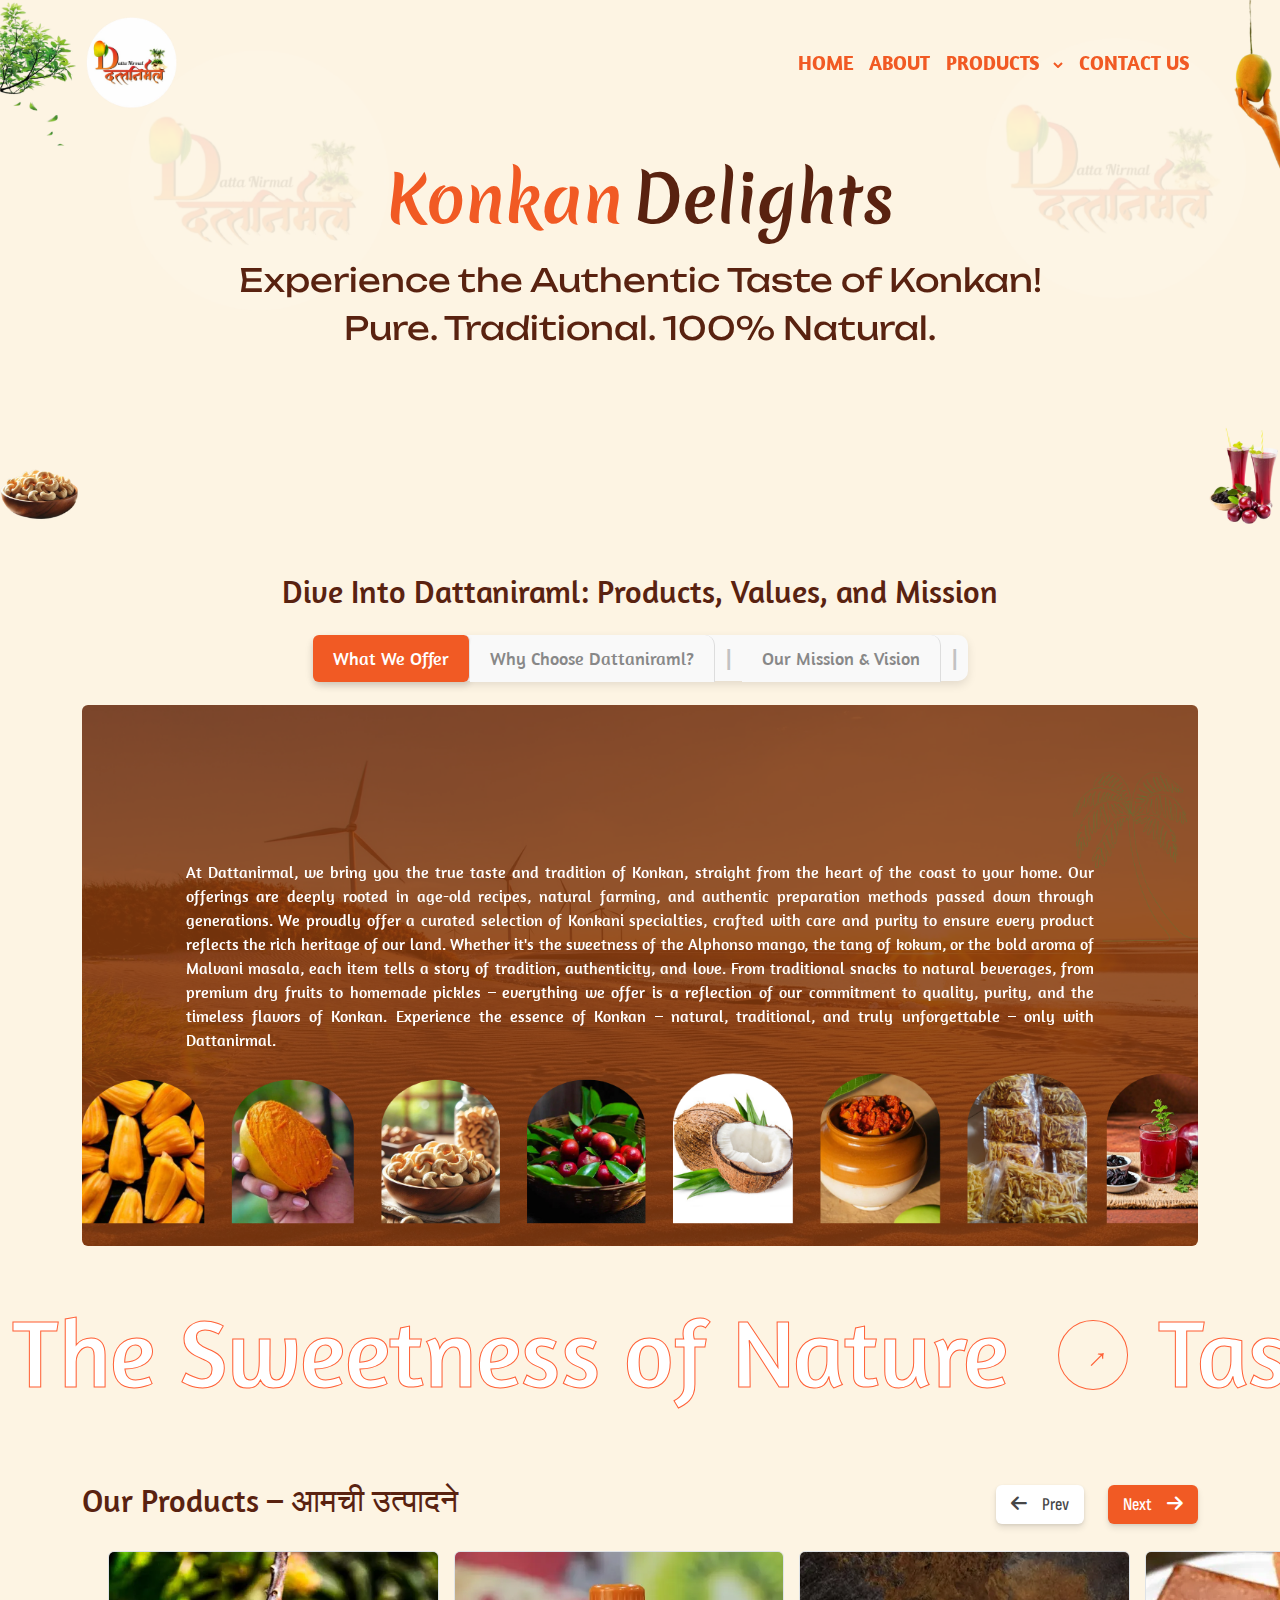
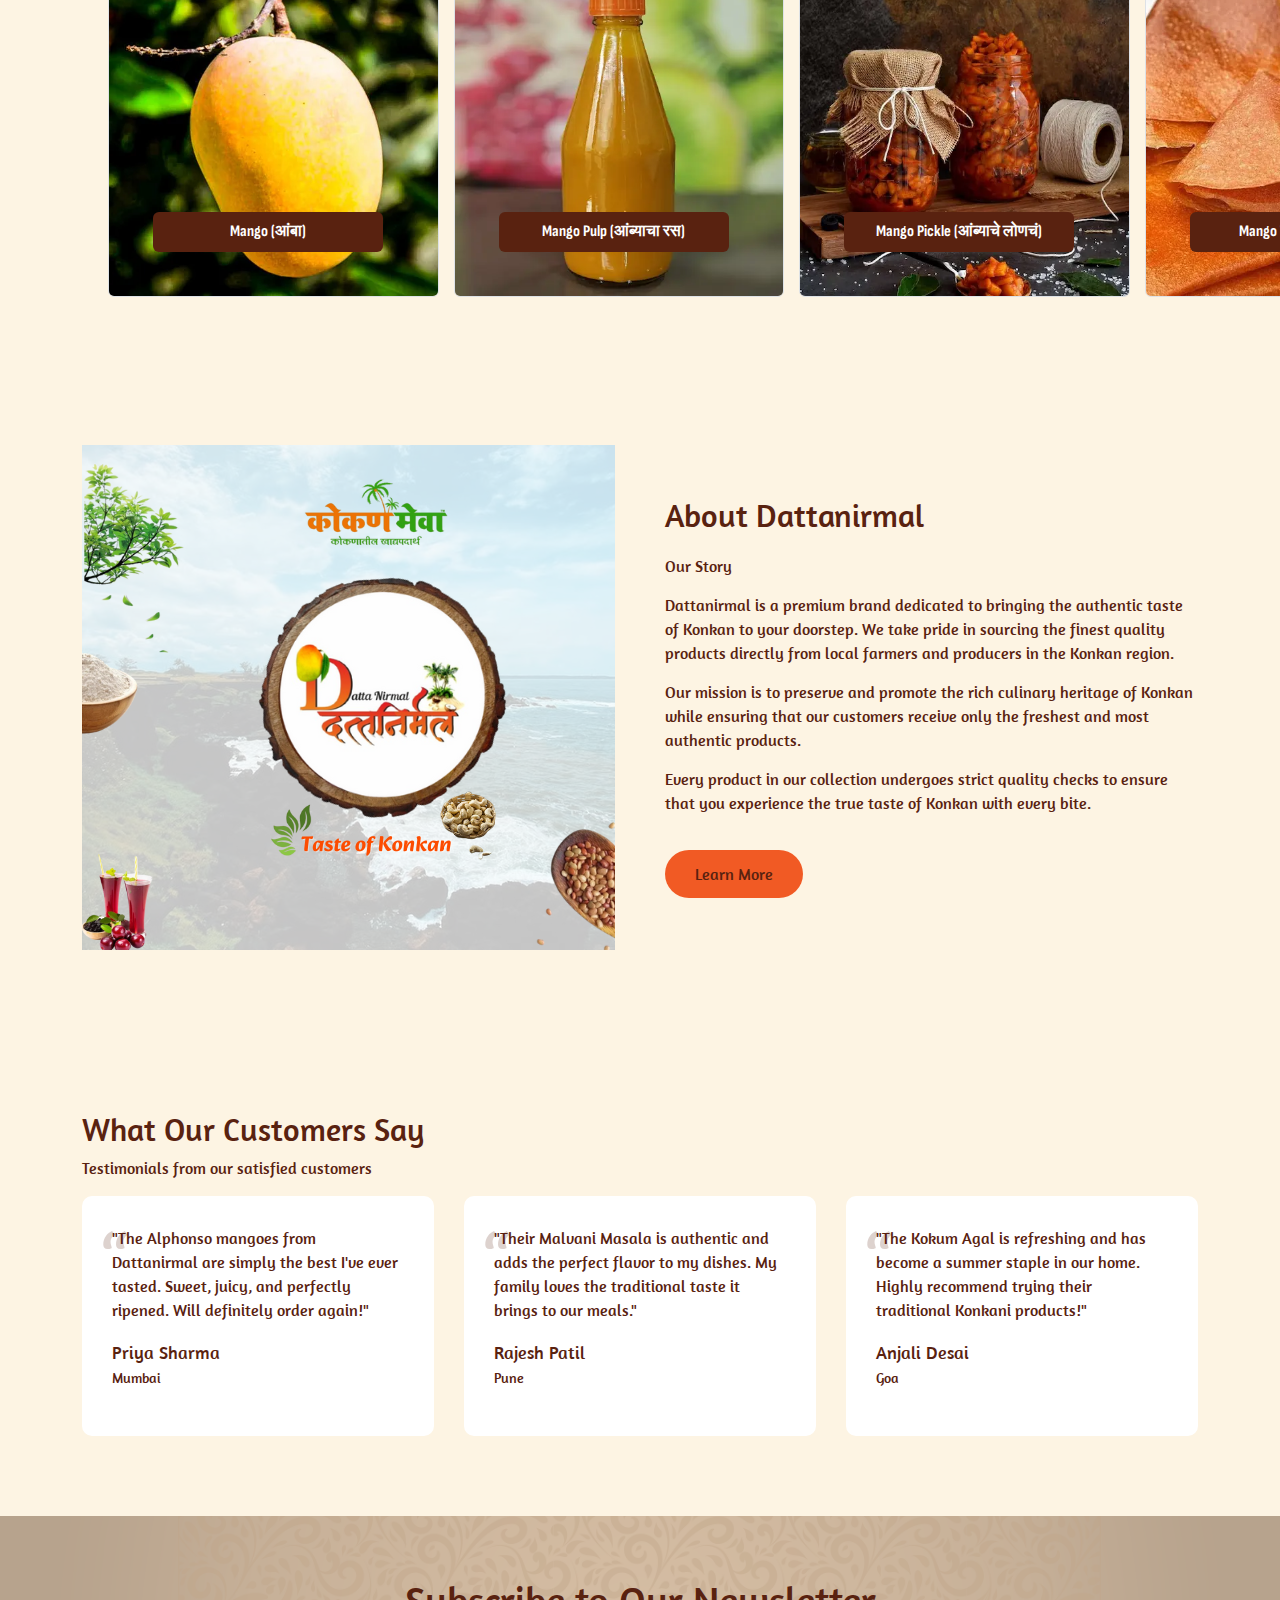
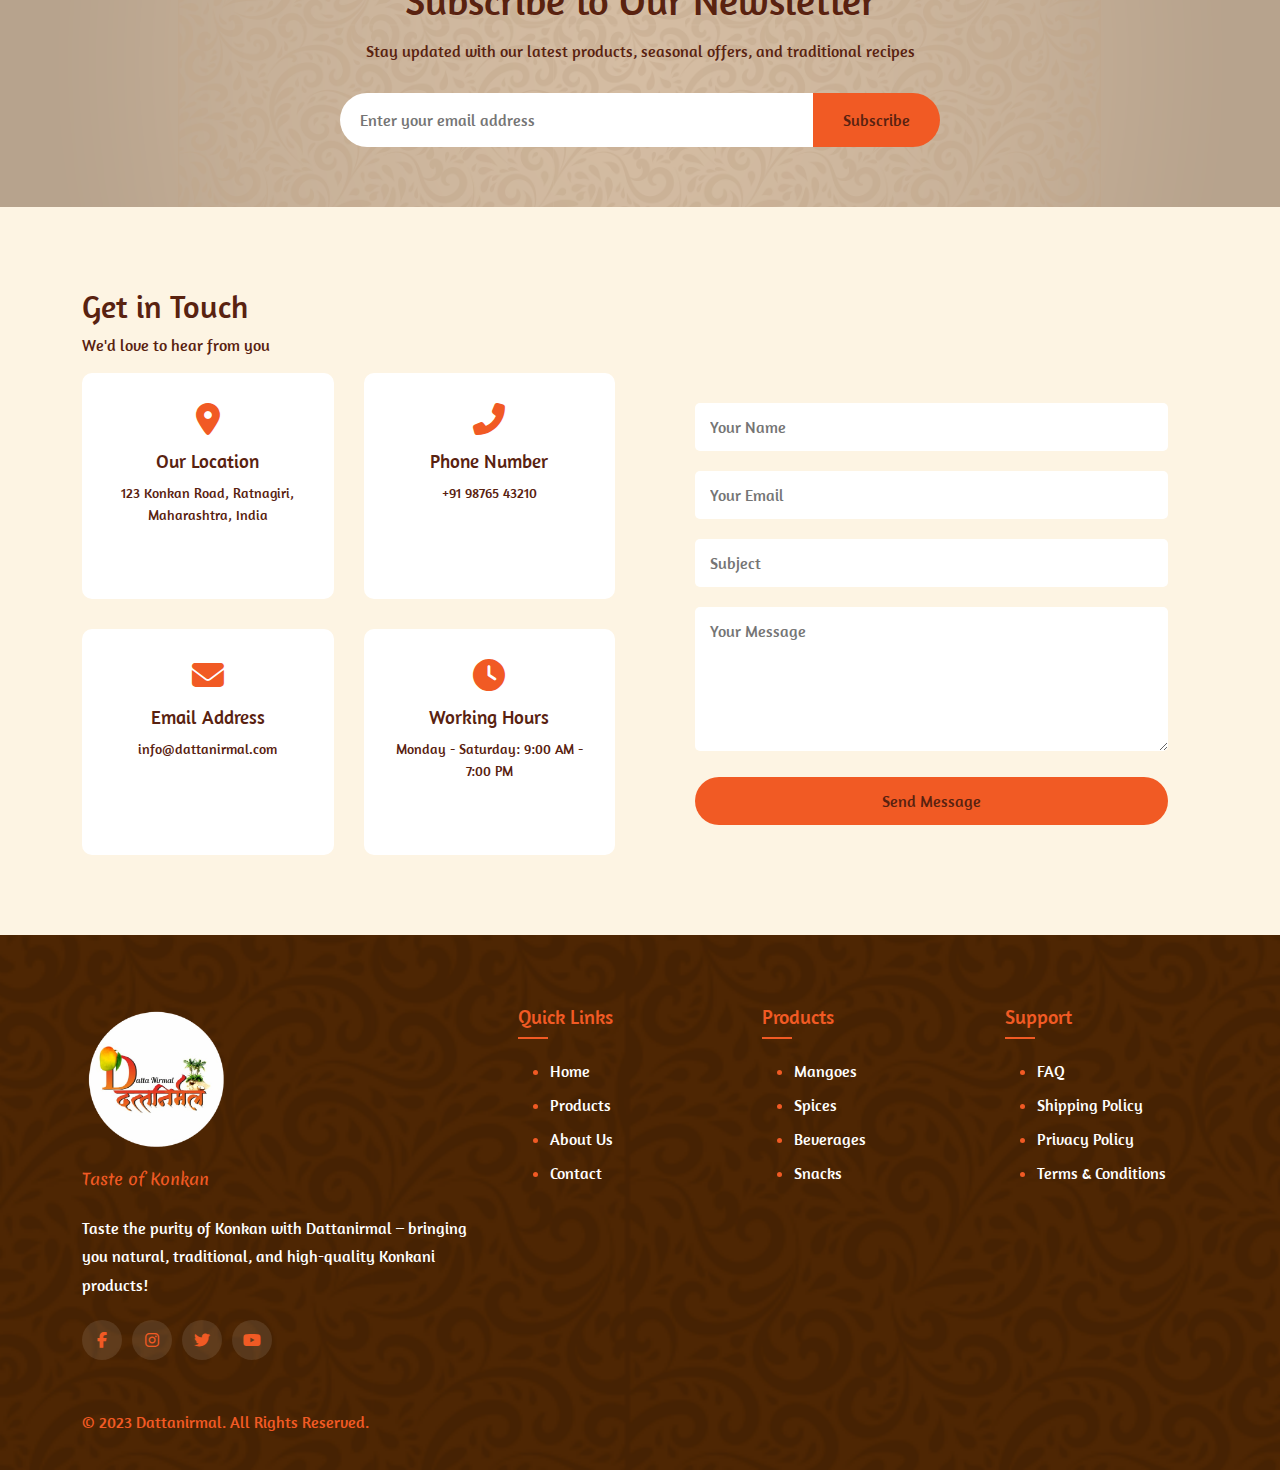
<file: index.html>
<!DOCTYPE html>
<html lang="en">
   <head>
      <meta charset="UTF-8" />
      <title>Home</title>
      <link href="https://cdn.jsdelivr.net/npm/bootstrap@5.3.3/dist/css/bootstrap.min.css" rel="stylesheet">
      <link rel="stylesheet" href="https://cdnjs.cloudflare.com/ajax/libs/font-awesome/6.7.2/css/all.min.css">
      <link rel="stylesheet" href="style.css" />
       <!-- Owl Carousel CSS -->
      <link rel="stylesheet" href="https://cdnjs.cloudflare.com/ajax/libs/OwlCarousel2/2.3.4/assets/owl.carousel.min.css" />
      <link rel="stylesheet" href="https://cdnjs.cloudflare.com/ajax/libs/OwlCarousel2/2.3.4/assets/owl.theme.default.min.css" />
      <link rel="stylesheet"href="https://cdn.jsdelivr.net/npm/swiper@10/swiper-bundle.min.css"/>
   </head>
   <body>
      <!-- Navbar -->
      <nav class="navbar navbar-expand-xl navbar-light custom-navbar sticky-navbar-custome">
         <div class="container">
            <a class="navbar-brand" href="index.html">
            <img src="images/dattanirmal-logo.png" alt="Logo" class="logo">
            </a>
            <button class="navbar-toggler" type="button" data-bs-toggle="offcanvas" data-bs-target="#offcanvasNavbar">
            <span class="navbar-toggler-icon"></span>
            </button>
            <div class="offcanvas offcanvas-start" tabindex="-1" id="offcanvasNavbar">
               <div class="offcanvas-header">
                  <a class="navbar-brand" href="index.php">
                  <img src="images/dattanirmal-logo.png" alt="Logo" class="logo">
                  </a>
                  <button type="button" class="btn-close" data-bs-dismiss="offcanvas"></button>
               </div>
               <div class="offcanvas-body">
                  <ul class="navbar-nav ms-auto">
                     <li class="nav-item dropdown">
                        <a class="nav-link dropdown-toggle d-flex align-items-center" id="navbarDropdownCompany" role="button" data-bs-toggle="dropdown" aria-expanded="false">
                        Home
                        </a>
                     </li>
                     <li class="nav-item"><a class="nav-link" href="#about">About</a></li>
                    
                     <li class="nav-item dropdown">
                        <a class="nav-link dropdown-toggle" id="navbarDropdownProducts" role="button" data-bs-toggle="dropdown" aria-expanded="false" href="#products">
                           Products
                           <svg width="10" height="6" viewBox="0 0 10 6" fill="#f15a24" xmlns="http://www.w3.org/2000/svg" class="ms-2 mt-0">
                              <path d="M1 1L5 5L9 1" stroke="#f15a24" stroke-width="2" fill="none"/>
                           </svg>
                        </a>
                        <ul class="dropdown-menu" aria-labelledby="navbarDropdownProducts">
                           <li><a class="dropdown-item">Mango (आंबा)</a></li>
                           <li><a class="dropdown-item">Mango Pulp (आंब्याचा रस)</a></li>
                           <li><a class="dropdown-item">Mango Pickle (आंब्याचे लोणचं)</a></li>
                           <li><a class="dropdown-item">Mango Wadi (आंबा वडी)</a></li>
                           <li><a class="dropdown-item">Kokum Agal (कोकम आगळ)</a></li>
                           <li><a class="dropdown-item">Kokum Syrup (कोकम सिरप)</a></li>
                           <li><a class="dropdown-item">Cashew (काजुगर)</a></li>
                           <li><a class="dropdown-item">Jackfruit Chips (फणस चिप्स)</a></li>
                           <li><a class="dropdown-item">कुळीथ पीठ (Horse Gram)</a></li>
                           <li><a class="dropdown-item">Coconut Wadi (नारळ वडी)</a></li>
                           <li><a class="dropdown-item">Coconut (नारळ)</a></li>
                        </ul>
                     </li>
                   
                     <li class="nav-item"><a class="nav-link" href="#contact">Contact Us</a></li>
                  </ul>
               </div>
            </div>
         </div>
      </nav>
      <!-- Banner -->
      <div id="heroCarousel" class="carousel slide" >
         <div class="carousel-inner">
            <div class="carousel-item active position-relative">
               <img src="./images/Banner/banner-1.png" class="d-block w-100" alt="Slide 2">
               <div class="carousel-caption">
                  <div class="flex-custome">
                     <h1 class="text-highlight">Konkan</h1>
                     <h1 class="text-highlight-second">Delights</h1>
                  </div>
                  <p class="lead-custome">Experience the Authentic Taste of Konkan! <br>
                     Pure. Traditional. 100% Natural.
                  </p>
               </div>
            </div>
         </div>
      </div>
      <!-- tab section  -->
      <section class="py-5 customised-solutions">
         <div class="container">
            <h2 class="text-center mb-4">Dive Into Dattaniraml: Products, Values, and Mission</h2>
            <div class="kabra-tabs scrollable-sm">
               <div class=" scroll-tabs scrollable-tabs">
                  <ul class="nav nav-tabs justify-content-center mb-4" id="solutionTabs" role="tablist">
                     <li class="nav-item" role="presentation">
                        <button class="nav-link Customised active" id="plasticulture-tab" data-bs-toggle="tab" data-bs-target="#plasticulture" type="button" role="tab">
                        What We Offer
                        </button>
                     </li>
                     <li class="nav-item" role="presentation">
                        <button class="nav-link Customised" id="infrastructure-tab" data-bs-toggle="tab" data-bs-target="#infrastructure" type="button" role="tab">
                        Why Choose Dattaniraml?
                        </button>
                     </li>
                     <span class="tab-divider">|</span>
                     <li class="nav-item" role="presentation">
                        <button class="nav-link Customised" id="packaging-tab" data-bs-toggle="tab" data-bs-target="#packaging" type="button" role="tab">
                        Our Mission & Vision
                        </button>
                     </li>
                     <span class="tab-divider">|</span>
                  </ul>
               </div>
            </div>
            <div class="tab-content" id="solutionTabsContent">
               <div class="tab-pane fade show active" id="plasticulture" role="tabpanel">
                  <div id="plasticultureCarousel" class="carousel slide">
                     <div class="carousel-inner">
                        <div class="carousel-item active">
                           <img src="images/kokankoma (2).png" class="d-block w-100 rounded Plasticulture-img" alt="Plasticulture 1">
                           <div class="carousel-caption-Plasticulture">
                              <p>
                                 At Dattanirmal, we bring you the true taste and tradition of Konkan, straight from the heart of the coast to your home. Our offerings are deeply rooted in age-old recipes, natural farming, and authentic preparation methods passed down through generations.
                                 We proudly offer a curated selection of Konkani specialties, crafted with care and purity to ensure every product reflects the rich heritage of our land. Whether it's the sweetness of the Alphonso mango, the tang of kokum, or the bold aroma of Malvani masala, each item tells a story of tradition, authenticity, and love.
                                 From traditional snacks to natural beverages, from premium dry fruits to homemade pickles – everything we offer is a reflection of our commitment to quality, purity, and the timeless flavors of Konkan.
                                 Experience the essence of Konkan – natural, traditional, and truly unforgettable – only with Dattanirmal.
                              </p>
                           </div>
                        </div>
                     </div>
                  </div>
               </div>
               <div class="tab-pane fade" id="infrastructure" role="tabpanel">
                  <div id="infrastructureCarousel" class="carousel slide" >
                     <div class="carousel-inner">
                        <div class="carousel-item active">
                           <img src="images/kokankoma (2).png" class="img-fluid d-block w-100 rounded Plasticulture-img" alt="Plasticulture 1">
                           <div class="carousel-caption-Plasticulture">
                              <p>Choosing Dattanirmal means choosing the authentic soul of Konkan – untouched, unadulterated, and unforgettable.
                                 ✅ Authenticity You Can Taste
                                 Every product is made using traditional methods and locally sourced ingredients, staying true to the rich culinary heritage of Konkan.
                                 ✅ Pure & Natural
                                 No artificial flavors, no preservatives – just nature’s finest, handpicked and prepared with care.
                                 ✅ Premium Quality, Always
                                 We maintain strict quality checks to ensure that you get only the best – whether it's mangoes, spices, or snacks.
                                 ✅ Handmade with Love
                                 From mango pulp to coconut wadi, every item is handcrafted in small batches to retain its original taste and nutritional value.
                                 ✅ Rooted in Tradition
                                 We bring to you flavors that have been loved for generations – prepared using recipes passed down by our ancestors.
                                 ✅ Direct from Konkan
                                 By sourcing and preparing products locally, we support local farmers and artisans, ensuring freshness and authenticity in every bite.
                              </p>
                           </div>
                        </div>
                     </div>
                  </div>
               </div>
               <div class="tab-pane fade" id="packaging" role="tabpanel">
                  <div id="packagingCarousel" class="carousel slide" >
                     <div class="carousel-inner">
                        <div class="carousel-item active">
                           <img src="images/kokankoma (2).png" class="img-fluid d-block w-100 rounded Plasticulture-img" alt="Plasticulture 1">
                           <div class="carousel-caption-Plasticulture">
                              <p>At Dattanirmal, our vision is to bring the authentic taste of Konkan to every home. We are committed to offering pure, traditional, and handcrafted Konkani products made with natural ingredients.
                                 Our mission is to preserve Konkan’s rich food heritage, support local farmers and artisans, and deliver quality you can trust – straight from the coast to your kitchen.
                              </p>
                           </div>
                        </div>
                     </div>
                  </div>
               </div>
            
            </div>
         </div>
      </section>
      <!-- marquee -->
       <section class="pb-3">
         <div class="container-fluid p-0">
            <div class="swiper marquee-slider pbmit-element-viewtype-carousel-2">
               <div class="swiper-wrapper">
                  <article class="pbmit-marquee-effect-style-1 swiper-slide">
                     <div class="pbmit-tag-wrapper">
                        <h2 class="pbmit-element-title" data-text="Konkan’s Special Products">
                           Konkan’s Special Products
                        </h2>
                     </div>
                  </article>
                  <article class="pbmit-marquee-effect-style-1 swiper-slide">
                     <div class="pbmit-tag-wrapper">
                        <h2 class="pbmit-element-title" data-text="The Sweetness of Nature">
                           The Sweetness of Nature
                        </h2>
                     </div>
                  </article>
                  <article class="pbmit-marquee-effect-style-1 swiper-slide">
                     <div class="pbmit-tag-wrapper">
                        <h2 class="pbmit-element-title" data-text="Taste of Tradition">
                           Taste of Tradition
                        </h2>
                     </div>
                  </article>
                  <article class="pbmit-marquee-effect-style-1 swiper-slide">
                     <div class="pbmit-tag-wrapper">
                        <h2 class="pbmit-element-title" data-text="Direct from Konkan to You">
                           Direct from Konkan to You
                        </h2>
                     </div>
                  </article>
               </div>
            </div>
         </div>
      </section>
       <section class="py-5" id="products">
         <div class="container">
            <div class="background-img-bottom-left-engineered"></div>
            <div class="d-flex justify-content-between align-items-center mb-4 flex-wrap">
               <div>
                  <h2 class="custom-heading-engineered">
                     Our Products – आमची उत्पादने
                  </h2>
               </div>
               <div class="two-btn text-center text-md-end">
                  <button class="btn btn-outline-dark custome-prev" id="prevBtn" style="margin-right: 12px;">
                  <i class="fas fa-arrow-left" style="margin-right: 15px;"></i> Prev
                  </button>
                  <button class="btn btn-dark custome-next" id="nextBtn">
                  Next <i class="fas fa-arrow-right" style="margin-left: 15px;"></i>
                  </button>
               </div>
            </div>
         </div>
         <div class="position-relative container-fluid">
            <div class="product-slider d-flex" id="productContainer">
               <div class="product-card">
                  <img src="./images/Products/Hapus_Mango.webp" class="img-fluid" alt="Product 1">
                  <div class="product-overlay">Mango (आंबा)</div>
               </div>
               <div class="product-card">
                  <img src="./images/Products/mango-pulp.webp" class="img-fluid" alt="Product 2">
                  <div class="product-overlay">Mango Pulp (आंब्याचा रस)</div>
               </div>
               <div class="product-card">
                  <img src="./images/Products/mango-pickle.webp" class="img-fluid" alt="Product 3">
                  <div class="product-overlay">Mango Pickle (आंब्याचे लोणचं)</div>
               </div>
               <div class="product-card">
                  <img src="images/Products/mango_poli.webp" class="img-fluid" alt="Product 4">
                  <div class="product-overlay">Mango Wadi (आंबा वडी)</div>
               </div>
               <div class="product-card">
                  <img src="images/Products/kokam_agal.webp" class="img-fluid" alt="Product 1">
                  <div class="product-overlay">Kokum Agal (कोकम आगळ)</div>
               </div>
               <div class="product-card">
                  <img src="images/Products/kokam_sharbat.webp" class="img-fluid" alt="Product 2">
                  <div class="product-overlay">Kokum Syrup (कोकम सिरप)</div>
               </div>
               <div class="product-card">
                  <img src="images/Products/kokam.webp" class="img-fluid" alt="Product 3">
                  <div class="product-overlay">Kokum (कोकम)</div>
               </div>
               <div class="product-card">
                  <img src="images/Products/kaju.webp" class="img-fluid" alt="Product 3">
                  <div class="product-overlay">काजुगर</div>
               </div>
               <div class="product-card">
                  <img src="images/Products/fans.webp" class="img-fluid" alt="Product 3">
                  <div class="product-overlay">फणस चिप्स</div>
               </div>
               <div class="product-card">
                  <img src="images/Products/kulith.webp" class="img-fluid" alt="Product 3">
                  <div class="product-overlay">कुळीथ पीठ</div>
               </div>
            </div>
         </div>
         </div>
      </section>
      <!-- About Section -->
      <section id="about" class="about">
         <div class="container">
            <div class="about-content">
               <div class="about-img">
                  <img src="images/Taste of Konkan (1).png" alt="About Dattanirmal">
               </div>
               <div class="about-text">
                  <div class="section-header">
                     <h2>About Dattanirmal</h2>
                     <p>Our Story</p>
                  </div>
                  <p>Dattanirmal is a premium brand dedicated to bringing the authentic taste of Konkan to your doorstep. We take pride in sourcing the finest quality products directly from local farmers and producers in the Konkan region.</p>
                  <p>Our mission is to preserve and promote the rich culinary heritage of Konkan while ensuring that our customers receive only the freshest and most authentic products.</p>
                  <p>Every product in our collection undergoes strict quality checks to ensure that you experience the true taste of Konkan with every bite.</p>
                  <a href="#" class="btn primary-btn">Learn More</a>
               </div>
            </div>
         </div>
      </section>
      <!-- Testimonials Section -->
      <section class="testimonials">
         <div class="container">
            <div class="section-header">
               <h2>What Our Customers Say</h2>
               <p>Testimonials from our satisfied customers</p>
            </div>
            <div class="testimonial-slider">
               <div class="testimonial-card">
                  <div class="testimonial-text">
                     <p>"The Alphonso mangoes from Dattanirmal are simply the best I've ever tasted. Sweet, juicy, and perfectly ripened. Will definitely order again!"</p>
                  </div>
                  <div class="testimonial-author">
                     <div class="author-info">
                        <h4>Priya Sharma</h4>
                        <p>Mumbai</p>
                     </div>
                  </div>
               </div>
               <div class="testimonial-card">
                  <div class="testimonial-text">
                     <p>"Their Malvani Masala is authentic and adds the perfect flavor to my dishes. My family loves the traditional taste it brings to our meals."</p>
                  </div>
                  <div class="testimonial-author">
                     <div class="author-info">
                        <h4>Rajesh Patil</h4>
                        <p>Pune</p>
                     </div>
                  </div>
               </div>
               <div class="testimonial-card">
                  <div class="testimonial-text">
                     <p>"The Kokum Agal is refreshing and has become a summer staple in our home. Highly recommend trying their traditional Konkani products!"</p>
                  </div>
                  <div class="testimonial-author">
                     <div class="author-info">
                        <h4>Anjali Desai</h4>
                        <p>Goa</p>
                     </div>
                  </div>
               </div>
            </div>
         </div>
      </section>
      <!-- Newsletter Section -->
      <section class="newsletter">
         <div class="container">
            <div class="newsletter-content">
               <h2>Subscribe to Our Newsletter</h2>
               <p>Stay updated with our latest products, seasonal offers, and traditional recipes</p>
               <form class="newsletter-form">
                  <input type="email" placeholder="Enter your email address" required>
                  <button type="submit" class="btn primary-btn">Subscribe</button>
               </form>
            </div>
         </div>
      </section>
      <!-- Contact Section -->
      <section id="contact" class="contact">
         <div class="container">
            <div class="section-header">
               <h2>Get in Touch</h2>
               <p>We'd love to hear from you</p>
            </div>
            <div class="contact-content">
               <div class="contact-info">
                  <div class="contact-card">
                     <i class="fas fa-map-marker-alt"></i>
                     <h3>Our Location</h3>
                     <p>123 Konkan Road, Ratnagiri, Maharashtra, India</p>
                  </div>
                  <div class="contact-card">
                     <i class="fas fa-phone-alt"></i>
                     <h3>Phone Number</h3>
                     <p>+91 98765 43210</p>
                  </div>
                  <div class="contact-card">
                     <i class="fas fa-envelope"></i>
                     <h3>Email Address</h3>
                     <p>info@dattanirmal.com</p>
                  </div>
                  <div class="contact-card">
                     <i class="fas fa-clock"></i>
                     <h3>Working Hours</h3>
                     <p>Monday - Saturday: 9:00 AM - 7:00 PM</p>
                  </div>
               </div>
               <div class="contact-form">
                  <form>
                     <div class="form-group">
                        <input type="text" placeholder="Your Name" required>
                     </div>
                     <div class="form-group">
                        <input type="email" placeholder="Your Email" required>
                     </div>
                     <div class="form-group">
                        <input type="text" placeholder="Subject">
                     </div>
                     <div class="form-group">
                        <textarea placeholder="Your Message" rows="5" required></textarea>
                     </div>
                     <button type="submit" class="btn primary-btn">Send Message</button>
                  </form>
               </div>
            </div>
         </div>
      </section>
    
      <!-- Footer -->
      <footer>
         <div class="container">
            <div class="footer-content">
               <div class="footer-logo">
                  <img src="images/dattanirmal-logo.png" alt="Dattanirmal Logo" class="footer-logo-img" />
                  <p class="tagline">Taste of Konkan</p>
                  <p>Taste the purity of Konkan with Dattanirmal – bringing you natural, traditional, and high-quality Konkani products!</p>
                  <div class="social-icons">
                     <a href="#"><i class="fab fa-facebook-f"></i></a>
                     <a href="#"><i class="fab fa-instagram"></i></a>
                     <a href="#"><i class="fab fa-twitter"></i></a>
                     <a href="#"><i class="fab fa-youtube"></i></a>
                  </div>
               </div>
               <div class="footer-links">
                  <h3>Quick Links</h3>
                  <ul>
                     <li><a href="#index.html">Home</a></li>
                     <li><a href="#products">Products</a></li>
                     <li><a href="#about">About Us</a></li>
                     <li><a href="#contact">Contact</a></li>
            
                  </ul>
               </div>
               <div class="footer-links">
                  <h3>Products</h3>
                  <ul>
                     <li><a href="#">Mangoes</a></li>
                     <li><a href="#">Spices</a></li>
                     <li><a href="#">Beverages</a></li>
                     <li><a href="#">Snacks</a></li>
              
                  </ul>
               </div>
               <div class="footer-links">
                  <h3>Support</h3>
                  <ul>
                     <li><a href="#">FAQ</a></li>
                     <li><a href="#">Shipping Policy</a></li>
                     <li><a href="#">Privacy Policy</a></li>
                     <li><a href="#">Terms & Conditions</a></li>
                  </ul>
               </div>
            </div>
            <div class="footer-bottom">
               <p>&copy; 2023 Dattanirmal. All Rights Reserved.</p>
            </div>
         </div>
      </footer>
    <script src="https://cdn.jsdelivr.net/npm/bootstrap@5.3.0/dist/js/bootstrap.bundle.min.js"></script>
      <script src="main.js"></script>
      <link
         rel="stylesheet"
         href="https://cdn.jsdelivr.net/npm/swiper@10/swiper-bundle.min.css"
         />
      <script src="https://cdn.jsdelivr.net/npm/swiper@10/swiper-bundle.min.js"></script>
      <script>
         const swiper = new Swiper(".marquee-slider", {
           slidesPerView: "auto",
           spaceBetween: 50,
           loop: true,
           speed: 5000,
           autoplay: {
             delay: 1,
             disableOnInteraction: false,
             pauseOnMouseEnter: true,
           },
           allowTouchMove: false,
           freeMode: true,
           freeModeMomentum: false,
         });
      </script>
      <script>
         // Engineered Excellence 
         const productContainer = document.getElementById('productContainer');
         const cardWidth = document.querySelector('.product-card').offsetWidth + 15; // card width + gap
         
         // Button-based scrolling
         const scrollContainer = (container, direction) => {
          container.scrollBy({ left: direction * cardWidth, behavior: 'smooth' });
         };
         
         document.getElementById('nextBtn').addEventListener('click', () => scrollContainer(productContainer, 1));
         document.getElementById('prevBtn').addEventListener('click', () => scrollContainer(productContainer, -1));
         
         // Mouse drag functionality
         let isDown = false;
         let startX;
         let scrollLeft;
         
         const enableDragScroll = (container) => {
          container.addEventListener('mousedown', (e) => {
              isDown = true;
              startX = e.pageX - container.offsetLeft;
              scrollLeft = container.scrollLeft;
          });
          
          container.addEventListener('mouseleave', () => { isDown = false; });
          container.addEventListener('mouseup', () => { isDown = false; });
          
          container.addEventListener('mousemove', (e) => {
              if (!isDown) return;
              e.preventDefault();
              const x = e.pageX - container.offsetLeft;
              const walk = (x - startX) * 2; // Adjust speed
              container.scrollLeft = scrollLeft - walk;
          });
         };
         
         enableDragScroll(productContainer);
         
         // Service box scrolling
         const container = document.getElementById("service-box-card");
         const prevBtn = document.getElementById("prevBtn-custome-service");
         const nextBtn = document.getElementById("nextBtn-custome--service");
         const cards = document.querySelectorAll("#service-box-card .col-md-4");
         
         function updateCardWidth() {
          if (window.innerWidth <= 1024) { 
              cards.forEach(card => card.style.minWidth = "100%");
              container.classList.add("overflow-auto");
          } else { 
              cards.forEach(card => card.style.minWidth = "auto");
              container.classList.remove("overflow-auto");
          }
         }
         
         prevBtn.addEventListener("click", () => scrollContainer(container, -1));
         nextBtn.addEventListener("click", () => scrollContainer(container, 1));
         window.addEventListener("resize", updateCardWidth);
         updateCardWidth();
         
         enableDragScroll(container);
      </script>
      <script>
         (function($) {
         
         "use strict";
         
         // Testimonial Carousel
         if ($('.testimonial-carousel').length) {
         $('.testimonial-carousel').owlCarousel({
         animateOut: 'slideOutDown',
         animateIn: 'zoomIn',
         loop:true,
         margin:0,
         nav:true,
         smartSpeed: 300,
         autoplay: 7000,
         navText: [ '<span class="arrow-left"></span>', '<span class="arrow-right"></span>' ],
         responsive:{
         0:{
         items:1
         },
         600:{
         items:1
         },
         800:{
         items:1
         },
         1024:{
         items:1
         }
         }
         });  		
         }
         
         })(window.jQuery);
      </script>
      <!-- jQuery (Required for Owl Carousel) -->
      <script src="https://code.jquery.com/jquery-3.6.0.min.js"></script>
      <!-- Owl Carousel JS -->
      <script src="https://cdnjs.cloudflare.com/ajax/libs/OwlCarousel2/2.3.4/owl.carousel.min.js"></script>
   </body>
</html>
</file>
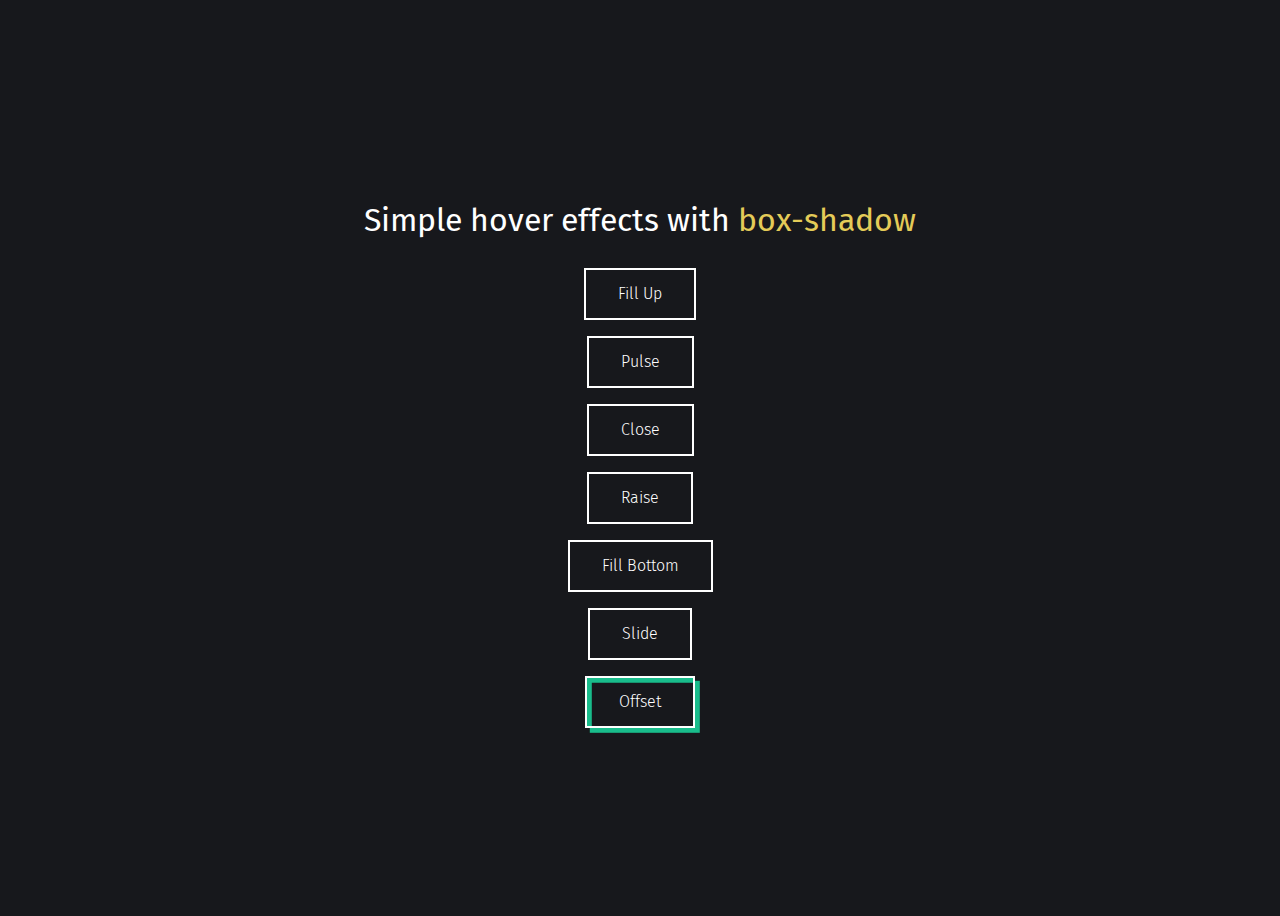
<file: button.html>
<!DOCTYPE html>
<html lang="en">
<head>
  <meta charset="UTF-8" />
  <meta name="viewport" content="width=device-width, initial-scale=1.0"/>
  <title>Box Shadow Hover Effects</title>
  <link href="https://fonts.googleapis.com/css2?family=Fira+Sans:wght@300;400&display=swap" rel="stylesheet">
  <link rel="stylesheet" href="button.css" />
</head>
<body>
  <div class="buttons">
    <h1>Simple hover effects with <code>box-shadow</code></h1>
    <button class="fill">Fill Up</button>
    <button class="pulse">Pulse</button>
    <button class="close">Close</button>
    <button class="raise">Raise</button>
    <button class="up">Fill Bottom</button>
    <button class="slide">Slide</button>
    <button class="offset">Offset</button>
  </div>
</body>
</html>
</file>
<file: style.css>
/* Font */
@import url('https://fonts.googleapis.com/css2?family=Cormorant+Infant:ital,wght@0,300..700;1,300..700&family=Montserrat:ital,wght@0,100..900;1,100..900&family=Sofia+Sans+Condensed:ital,wght@0,1..1000;1,1..1000&family=Sofia+Sans+Extra+Condensed:ital,wght@0,1..1000;1,1..1000&family=Sofia+Sans+Semi+Condensed:ital,wght@0,1..1000;1,1..1000&display=swap');
@import url('https://fonts.googleapis.com/css2?family=Merienda:wght@300..900&family=Unbounded:wght@200..900&display=swap');
@import url('https://fonts.googleapis.com/css2?family=Amaranth:ital,wght@0,400;0,700;1,400;1,700&family=Poppins:ital,wght@0,100;0,200;0,300;0,400;0,500;0,600;0,700;0,800;0,900;1,100;1,200;1,300;1,400;1,500;1,600;1,700;1,800;1,900&display=swap');

body {
  font-family: "Amaranth", sans-serif;
  background-color: #FDF4E3; 
  margin: 0;
  padding: 0;
  color: #592210;
}
/****** Navbar Start *******/
.dropdown-toggle::after {
  display: none; 
}
.navbar-toggler:focus {
  text-decoration: none;
  outline: 0;
  box-shadow: none;
}
.logo {
  height: 100px;
  width: auto;
}
.navbar-nav .nav-link {
  color: #f15a24 !important;
  font-weight: 600;
  padding: 0.75rem;

  text-transform: uppercase;
  font-size: 20px;
  white-space: nowrap;
}
.navbar-nav .nav-link:hover {
  color: #FBB829 !important; 
}
.dropdown-menu {
  border-radius: 5px;
  border: none;
  box-shadow: 0px 2px 10px rgba(0, 0, 0, 0.1);
}
.dropdown-item:hover {
  background-color: #f0f0f0;
  color: #FBB829 !important; 
}
@media only screen and (max-width: 600px) {
.logo {
    height: 40px;
}
.phone-view img:last-child {
  margin-left: 10px; 
}
.nav-link.dropdown-toggle {
  display: flex;
  justify-content: space-between;
  align-items: center;
  width: 100%;
}
.offcanvas {
  width: 280px !important; 
}
.offcanvas-header .logo {
  max-width: 120px; 
}
.offcanvas-header .btn-close {
  opacity: 0.8;
  border: none;
  font-size: 22px;
  position: absolute;
  right: -8.5px;
  top: 24px;
  padding: 0;
  line-height: 1;
  width: 30px;
  height: 30px;
  line-height: 35px;
  font-size: 12px;
  z-index: 1;
  background-color: #8DC63F;
  border-radius: 50%;
}
.offcanvas-header {
  padding: 15px;
  border-bottom: 2px solid #8DC63F;
}
}
@media only screen and (min-width: 768px) and (max-width: 1024px) {
  .nav-link.dropdown-toggle {
    display: flex;
    justify-content: space-between;
    align-items: center;
    width: 100%;
  }
.offcanvas {
  color: white;
  border-right: 2px solid #8DC63F !important;
}
.offcanvas-header {
  padding: 15px;
  border-bottom: 2px solid #8DC63F;
}
.offcanvas-header .btn-close {
  opacity: 0.8;
  border: none;
  font-size: 22px;
  position: absolute;
  right: -8.5px;
  top: 24px;
  padding: 0;
  line-height: 1;
  width: 30px;
  height: 30px;
  line-height: 35px;
  font-size: 12px;
  z-index: 1;
  background-color: #f15a24;
  border-radius: 50%;
}
.navbar-toggler {
    line-height: 1;
    color: #592210;
  background-color: #f15a24;
}
}
/****** Navbar end *******/

/****** slider start **********/
#heroCarousel .carousel-inner img {
    object-fit: contain;
}

.carousel-caption {
    position: absolute;
    top: 50%;
    transform: translateY(-50%);
    text-align: center;
    left: 5%;
    right: 5%;
    color: #fff;
}
.flex-custome {
  display: flex;
  justify-content: center;  
  align-items: center;      
  text-align: center;
}
.text-highlight {
    font-size: 4rem;
    font-weight: 700;
    color: #F15A24;
    margin-right: 10px;
    font-family: "Merienda", cursive;
}
.text-highlight-second {
    font-size: 4rem;
    font-weight: 700;
    font-family: "Merienda", cursive;
    color: #592210;
}
.lead-custome {
    font-size: 2rem;
    margin-top: 10px;
     font-family: "Unbounded", sans-serif;
    color: #592210;
}
/****** slider end **********/


/****** Tab Start *******/
.nav-tabs {
  width: max-content;
  border-bottom: none;
  display: flex;
  justify-content: center !important;
  background-color: #f9f9f9;

  border-radius: 10px;
  box-shadow: 0 4px 10px rgba(0, 0, 0, 0.1);
  margin: 0 auto;
  font-size: 18px;
}
.nav-tabs .nav-link.active {
  background-color: #F15A24;
  color: #fff;
  box-shadow: 0 4px 6px rgba(0, 0, 0, 0.1);
  border-radius: 6px;

}
.nav-tabs .nav-link {
  color: #888888;
  border: none;
  padding: 10px 20px !important;
  border-radius: 10px 10px 0 0;
  background-color: #f9f9f9;
  transition: all 0.3s ease-in-out;
  position: relative;
  border-right: 1px solid #ddd; 
}

.carousel-caption-Plasticulture {
    position: absolute;
    left: 50%;
    transform: translateX(-50%);
    color: #fff;
    padding: 20px;
    border-radius: 10px;
    text-align: justify;
    width: 85%;
    top:25% ;
}
.Plasticulture-img{

  object-fit: cover;
}
.nav-tabs .nav-link.active:hover {
  background: #592210; 
  color: #ffffff;
}

  .tab-divider {
    color: #C2C2C2;
    font-size: 1.5rem;
    margin: 0 10px;
    display: inline-block;
    align-self: center;
  }
  .counter {
    list-style: disc;
    padding-left: 1rem;
    font-size: 1.0rem;
  }
  .flex-container {
    display: flex;
    justify-content: space-between;
  }

  .auto-feeding {
    border: 1px solid #cdcdcd;
}

@media only screen and (max-width: 600px) {
.two-btn {
    margin: 20px auto;
}
.carousel-caption-Plasticulture p {
  font-size: 13px; 
 
}

}
@media only screen and (min-width: 768px) and (max-width: 1024px) {
.Plasticulture-img {
      height: 40vh !important;
      object-fit: cover;
}
  .Controls{
    display: block !important;
  }
}
/****** Tab End *******/


/* --------------------------------------
 * Marquee Style 1
 * -------------------------------------- */
.pbmit-marquee-effect-style-1 .pbmit-element-title a,
.pbmit-marquee-effect-style-1 .pbmit-element-title{
	font-size: 96px;
	line-height: 115px!important;
	position: relative!important;
	overflow: visible!important;
	display: flex;
	font-weight: 500 !important;
	overflow: visible!important;
	-webkit-text-fill-color: #fff;
	-webkit-text-stroke-width: 1px;
	color: #ff6137;
	letter-spacing:-0.25px;
}

.pbmit-marquee-effect-style-1 .pbmit-element-title::before {
  content: attr(data-text);
  position: absolute;
  top: 0;
  left: 0;
  width: 100%;
  max-width: 0;
  white-space: nowrap;
  overflow: hidden;
  transition: max-width 0.8s cubic-bezier(0.22, 0.61, 0.36, 1);
  -webkit-text-fill-color: #ff6137;
  -webkit-text-stroke: transparent;
}

.pbmit-marquee-effect-style-1 .pbmit-element-title:hover::before {
  max-width: 100%;
}

.pbmit-marquee-effect-style-1 .pbmit-element-title a:hover {
  -webkit-text-fill-color: #003c40;
  color: #003c40;
}

.pbmit-marquee-effect-style-1 .pbmit-tag-wrapper {
  padding-left: 100px;
  position: relative;
}

.pbmit-marquee-effect-style-1 .pbmit-tag-wrapper {
  position: relative;
}

.pbmit-marquee-effect-style-1 .pbmit-tag-wrapper::before {
  content: "→";

  font-family: Arial, sans-serif;
  position: absolute;
  top: 50%;
  left: 0;
  width: 70px;
  height: 70px;
  border-radius: 50%;
  text-align: center;
  line-height: 70px;
  font-size: 30px;
  color: rgba(255, 97, 55, 1);
  border: 1px solid #ff6137;
  transform: translateY(-50%) rotate(-45deg);
  transition: all 0.3s ease-out;
  z-index: 10;
}



.pbmit-marquee-effect-style-1 .pbmit-tag-wrapper:hover::before {
  color: #ff6137;
  border-color: #ff6137;
  transform: translateY(-50%) rotate(0deg);
}

.pbmit-marquee-effect-style-1 .pbmit-elemxent-title a .pbmit-button-icon-wrapper {
  display: none;
}
.pbmit-marquee-effect-style-1.swiper-slide {
  width: auto; 
  margin-right: 0; 
  display: inline-flex; 
}
.swiper-wrapper {
  transition-timing-function: linear !important;
}
.infrastrure-custome {
    width: 70%;
    margin: 0 auto; 
    text-align: center; 
}

/********** marquee end *****************/

/****** Engineered Excellence Start *******/

.background-img-bottom-left-engineered {
  position: absolute;
  background-size: contain;
  background-repeat: no-repeat;
  width: 300px;
  height: 230px;
}
.two-btn {
  display: flex;
  justify-content: center;
  gap: 12px; 
  /* margin-top: 20px; */
}

.two-btn .btn {
  display: flex;
  align-items: center;
  padding: 6px 15px;
  font-size: 18px;
  border-radius: 6px;
  transition: all 0.3sease-in-out;
 font-family: "Sofia Sans Condensed", sans-serif;
}
.custome-prev {
  color: #464647;
  box-shadow: 0 4px 6px rgba(0, 0, 0, 0.1), 0 1px 3px rgba(0, 0, 0, 0.08);
  border: none;
  font-family: "Sofia Sans Condensed", sans-serif;
  background-color: #FFFFFF;
}

.custome-prev:hover {
  background: #F15A24;
  color: #fff;
}
.custome-next {
  box-shadow: 0 4px 6px rgba(0, 0, 0, 0.1), 0 1px 3px rgba(0, 0, 0, 0.08);
  background-color:#F15A24 ;
  color: #FFFFFF;
  border: none;
  font-family: "Sofia Sans Condensed", sans-serif;
}
.custome-next:hover {
  background:#592210;
  color: #fff;
}
.stats-card {
  padding: 20px;
  text-align: center;
  background: #f8f9fa;
  border-radius: 6px;
  margin: 10px;
}
.product-card {
  border: 1px solid #dee2e6;
  border-radius: 6px;
  overflow: hidden;
  margin-bottom: 20px;
}
.product-card img {
  width: 100%;
  object-fit: cover;
}
.product-slider {
  display: flex;
  gap: 15px;
  left: 96px;
  width: 94%;
  position: relative;
  overflow-x: auto;
  scroll-behavior: smooth;
  scrollbar-width: none;
}
.product-slider::-webkit-scrollbar {
   display: none; 
}
.product-card {
   flex: 0 0 28%; 
   position: relative;

}
.product-overlay {
  position: absolute;
  bottom: 0;
  width: 70%;
  margin: 44px 44px;
  background: #592210;
  color: white;
  text-align: center;
  padding: 8px;
  font-weight: bold;
  border-radius: 6px;
  font-family: "Sofia Sans Condensed", sans-serif;
}
.product-overlay:hover {
background: #F15A24; 
cursor: pointer;
}

@media only screen and (max-width: 600px) {
  .product-slider {
    left: 0px;
    width: 100%;
  }
  .background-img-bottom-left-engineered {
   display: none;
  }
  .desktop-break {
    display: none; /* Mobile par <br> remove hoga */
}
  .nav-tabs .nav-link {

    padding: 0px !important;
  
}
  .product-card {
    flex: 0 0 100%;
    position: relative;
}
}
@media only screen and (min-width: 768px) and (max-width: 1024px) {
  .product-slider {
    left: 0px;
    width: 100%;
  }
  .product-card {
    flex: 0 0 50%;
    position: relative;
}
.background-img-bottom-left-engineered {
  display: none;
 }
}

/* Newsletter Section */
.newsletter {
    padding: 60px 0;
    background: url('images/-e-HeroFloralpattern.png');
    background-size: cover;
    background-position: center;

    color: #592210;
    text-align: center;
}

.newsletter-content h2 {
    font-size: 2.5rem;
    margin-bottom: 15px;
}

.newsletter-content p {
    margin-bottom: 30px;
    max-width: 700px;
    margin-left: auto;
    margin-right: auto;
}

.newsletter-form {
    display: flex;
    max-width: 600px;
    margin: 0 auto;
}

.newsletter-form input {
    flex: 1;
    padding: 15px 20px;
    border: none;
    border-radius: 30px 0 0 30px;
    font-size: 1rem;
    outline: none;
}

.newsletter-form button {
    border-radius: 0 30px 30px 0;
    padding: 0 30px;
    font-size: 1rem;
    border: none;
    background-color: #F15A24;
    color: var(--white);
    cursor: pointer;
    transition: var(--transition);
}

.newsletter-form button:hover {
    background-color: #e67200;
}

/* Contact Section */
.contact {
    padding: 80px 0;
  
}

.contact-content {
    display: grid;
    grid-template-columns: 1fr 1fr;
    gap: 50px;
}

.contact-info {
    display: grid;
    grid-template-columns: repeat(2, 1fr);
    gap: 30px;
}

.contact-card {
    background-color: #fff;
    border-radius: 10px;
    padding: 30px;
    text-align: center;
    box-shadow: var(--shadow);
    transition: var(--transition);
}

.contact-card:hover {
    transform: translateY(-5px);
    box-shadow: 0 10px 20px rgba(0, 0, 0, 0.12);
}

.contact-card i {
    font-size: 2rem;
    color: #F15A24;
    margin-bottom: 15px;
}

.contact-card h3 {
    font-size: 1.2rem;
    margin-bottom: 10px;
}

.contact-card p {
    color: var(--light-text);
    font-size: 0.9rem;
}

.contact-form {
    background-color: var(--white);
    border-radius: 10px;
    padding: 30px;
    box-shadow: var(--shadow);
}

.form-group {
    margin-bottom: 20px;
}

.form-group input,
.form-group textarea {
    width: 100%;
    padding: 12px 15px;
    border: 1px solid var(--border-color);
    border-radius: 5px;
    font-size: 1rem;
    outline: none;
    transition: var(--transition);
}

.form-group input:focus,
.form-group textarea:focus {
    border-color: #F15A24;
}

.contact-form .btn {
    width: 100%;
}



.sticky-navbar-custome {
  position: absolute;
  top: 0;
  left: 0;
  right: 0;
  z-index: 10;
  background: transparent !important;
  box-shadow: none;
}


/* new UI */

/*** 

====================================================================
		Testimonial Section
====================================================================

***/
/*** 

====================================================================
		Testimonial Section
====================================================================

***/

.large-container {
  position: static;
  max-width: 1580px;
  padding: 0px 30px;
  margin: 0 auto;
}

.testimonial-section {
  position: relative;
  padding-top: 80px;
  padding-bottom: 210px;
  overflow: hidden;
  &:before {
    position: absolute;
    left: -200px;
    top: 22%;
    background-image: url(http://t.commonsupport.com/adro/images/icons/ring-circle.png);
    background-repeat: no-repeat;
    background-position: center;
    width: 701px;
    height: 756px;
    content: "";
    -webkit-animation: fa-spin 25s infinite alternate;
    -moz-animation: fa-spin 25s infinite alternate;
    -ms-animation: fa-spin 25s infinite alternate;
    -o-animation: fa-spin 25s infinite alternate;
    animation: fa-spin 25s infinite alternate;
  }
  .sec-title {
    position: relative;
    margin-bottom: 115px;
    .title {
      margin-bottom: 20px;
    }
  }
  .testimonial-carousel {
    position: relative;
    max-width: 1100px;
    margin: 0 -50px;
  }
}

.testimonial-block {
  position: relative;
  padding: 50px;
  .inner-box {
    padding: 80px 105px;
    background-color: #ffffff;
    box-shadow: 0 0 50px rgba(226, 222, 232, 0.75);
  }
  .text {
    position: relative;
    display: block;
    font-size: 18px;
    line-height: 32px;
    color: #282331;
    font-weight: 400;
    margin-bottom: 50px;
    font-family: "Muli", sans-serif;
  }
  .info-box {
    position: relative;
    padding-left: 115px;
    padding-top: 10px;
    .thumb {
      position: absolute;
      left: 0;
      top: 0;
      height: 82px;
      width: 82px;
      img {
        border: 6px solid #e5e6fa;
        border-radius: 50%;
        overflow: hidden;
        display: block;
        width: 100%;
        box-shadow: 0 45px 45px rgba(147, 147, 147, 0.35);
      }
    }
    .name {
      position: relative;
      display: block;
      font-size: 21px;
      line-height: 1.2em;
      color: #382c4d;
      font-weight: 700;
      margin-bottom: 10px;
      font-family: "Niramit", sans-serif;
    }
    .designation {
      position: relative;
      display: block;
      font-size: 16px;
      line-height: 24px;
      color: #8053f7;
      font-weight: 400;
      font-family: "Muli", sans-serif;
    }
  }
}

.testimonial-carousel {
  .owl-nav {
    position: absolute;
    right: 75px;
    bottom: 70px;
  }
  .owl-next, .owl-prev {
    position: relative;
    display: inline-block;
    height: 75px;
    width: 75px;
    line-height: 75px;
    text-align: center;
    border-radius: 50%;
    background-color: #ffffff;
    -webkit-transition: all 300ms ease;
    -moz-transition: all 300ms ease;
    -ms-transition: all 300ms ease;
    -o-transition: all 300ms ease;
    transition: all 300ms ease;
  }
  .owl-next:hover, .owl-prev:hover {
    background-color: #00df97;
    box-shadow: 0 24px 24px rgba(187, 187, 187, 0.75);
  }
}

.arrow-right, .arrow-left {
  position: relative;
  display: inline-block;
  height: 9px;
  width: 43px;
  background-image: url(http://t.commonsupport.com/adro/images/icons/arrow-left-2.png);
  background-repeat: no-repeat;
  background-position: center;
}

.arrow-right {
  background-image: url(http://t.commonsupport.com/adro/images/icons/arrow-right-2.png);
}

.testimonial-section .thumb-layer {
  position: absolute;
  right: 30px;
  top: 120px;
  .image {
    position: relative;
    margin-right: 0;
    img {
      display: inline-block;
      max-width: 100%;
      height: auto;
    }
  }
}

@media only screen and (max-width: 767px) {
  .testimonial-section .sec-title {
    margin-bottom: 50px;
  }
  .testimonial-block {
    padding: 0;
    .inner-box {
      box-shadow: none;
      border: 2px solid #f1f1f1;
    }
  }
  .testimonial-carousel {
    .owl-nav {
      position: relative;
      left: 0;
      bottom: 0;
      margin-top: 20px;
      text-align: center;
    }
    .owl-next, .owl-prev {
      border: 2px solid #f1f1f1;
    }
  }
}

@media only screen and (max-width: 1366px) {
  .large-container {
    padding-left: 20px;
    padding-right: 20px;
  }
}

.orange-caret {
  filter: brightness(0) saturate(100%) sepia(100%) hue-rotate(0deg) brightness(1.2);
}
footer a {
  text-decoration: none !important;
}








/****** Footer Start *******/
footer {
 background: url('/images/-e-HeroFloralpattern1.png') no-repeat center center;
 background-size: cover;
 color: #F15A24;
 padding: 70px 0 20px;
}
.footer-content {
    display: grid;
    grid-template-columns: 2fr 1fr 1fr 1fr;
    gap: 50px;
    margin-bottom: 50px;
}
.footer-logo-img {
 max-width: 150px;
 height: auto;
 margin-bottom: 10px;
}
.tagline {
  font-size: 16px;
  font-weight: 500;
  margin-bottom: 10px;
  color: #F15A24 !important; 
  font-family: "Merienda", cursive;
}
.footer-logo p {
    margin-bottom: 20px;
    color: #fff;
    line-height: 1.8;
}
.social-icons {
    display: flex;
}
.social-icons a {
    display: flex;
    align-items: center;
    justify-content: center;
    width: 40px;
    height: 40px;
    background-color: rgba(255, 255, 255, 0.1);
    border-radius: 50%;
    margin-right: 10px;
    color: #F15A24;

}
.social-icons a:hover {
    background-color: #592210;
    transform: translateY(-3px);
}
.footer-links h3 {
    color: #F15A24;
    margin-bottom: 20px;
    position: relative;
    padding-bottom: 10px;
    font-size: 20px;
}
.footer-links h3::after {
    content: '';
    position: absolute;
    bottom: 0;
    left: 0;
    width: 30px;
    height: 2px;
    background-color: #F15A24;
}
.footer-links ul li {
    margin-bottom: 10px;
}
.footer-links ul li a {
    color: #fff;

}
.footer-links ul li a:hover {
    color: #F15A24;
    padding-left: 5px;
}
/********* footer end ************/




/* About Section */
.about {
    padding: 80px 0;
  
}

.about-content {
    display: grid;
    grid-template-columns: 1fr 1fr;
    gap: 50px;
    align-items: center;
}

.about-img {

    overflow: hidden;
    box-shadow: var(--shadow);
}

.about-text h2 {
    margin-bottom: 20px;
}

.about-text p {
    margin-bottom: 15px;
    color: var(--light-text);
}

.about-text .btn {
    margin-top: 20px;
}

/* Testimonials Section */
.testimonials {
    padding: 80px 0;
}

.testimonial-slider {
    display: grid;
    grid-template-columns: repeat(auto-fit, minmax(300px, 1fr));
    gap: 30px;
}

.testimonial-card {
    background-color: #fff;
    border-radius: 10px;
    padding: 30px;
    box-shadow: var(--shadow);
    transition: var(--transition);
}

.testimonial-card:hover {
    transform: translateY(-5px);
    box-shadow: 0 10px 20px rgba(0, 0, 0, 0.12);
}

.testimonial-text {
    margin-bottom: 20px;
    position: relative;
}

.testimonial-text::before {
    content: '\201C';
    font-size: 4rem;
    color: var(--primary-color);
    opacity: 0.2;
    position: absolute;
    top: -20px;
    left: -10px;
}

.testimonial-author {
    display: flex;
    align-items: center;
}

.testimonial-author img {
    width: 60px;
    height: 60px;
    border-radius: 50%;
    margin-right: 15px;
    object-fit: cover;
}

.author-info h4 {
    font-size: 1.1rem;
    margin-bottom: 5px;
}

.author-info p {
    font-size: 0.9rem;
    color: var(--light-text);
}

.btn {
    display: inline-block;
    padding: 12px 30px;
    border-radius: 30px;
    font-weight: 500;
    text-align: center;
    cursor: pointer;
    transition: var(--transition);
    border: none;
    outline: none;
}

.primary-btn {
    background-color: #F15A24;
    color: var(--white);
}

.primary-btn:hover {
    background-color: #592210;
    transform: translateY(-3px);
    box-shadow: var(--shadow);
    color: #fff;
}

.secondary-btn {
    background-color: var(--white);
    color: #F15A24;
    border: 2px solid #F15A24;
}

.secondary-btn:hover {
    background-color: #F15A24;
    color: var(--white);
    transform: translateY(-3px);
    box-shadow: var(--shadow);
}

.arrow-icon {
    width: 10px !important;
    height: 10px !important;
    filter: brightness(1) !important;
    vertical-align: middle;
}
</file>
<file: button.css>
:root {
  --fill: #a972cb;
  --pulse: #ef6eae;
  --close: #ff7f82;
  --raise: #ffa260;
  --up: #e4cb58;
  --slide: #8fc866;
  --offset: #19bc8b;

  --fill-hover: #cb72a9;
  --pulse-hover: #ae6eef;
  --close-hover: #82ff7f;
  --raise-hover: #60a2ff;
  --up-hover: #58e48f;
  --slide-hover: #668fc8;
  --offset-hover: #bc8b19;
}

body {
  background: hsl(227, 10%, 10%);
  color: #fff;
  font: 300 1em 'Fira Sans', sans-serif;
  display: flex;
  align-items: center;
  justify-content: center;
  text-align: center;
  min-height: 100vh;
}

h1 {
  font-weight: 400;
}

code {
  color: #e4cb58;
  font: inherit;
}

.buttons {
  display: flex;
  flex-direction: column;
  align-items: center;
}

button {
  background: none;
  border: 2px solid;
  font: inherit;
  line-height: 1;
  margin: 0.5em;
  padding: 1em 2em;
  color: inherit;
  transition: 0.25s;
  cursor: pointer;
}

button:hover,
button:focus {
  color: #fff;
}

/* Effects */
.fill {
  --color: var(--fill);
  --hover: var(--fill-hover);
}
.fill:hover,
.fill:focus {
  box-shadow: inset 0 0 0 2em var(--hover);
  border-color: var(--hover);
}

.pulse {
  --color: var(--pulse);
  --hover: var(--pulse-hover);
}
.pulse:hover,
.pulse:focus {
  animation: pulse 1s;
  box-shadow: 0 0 0 2em transparent;
  border-color: var(--hover);
}

@keyframes pulse {
  0% {
    box-shadow: 0 0 0 0 var(--hover);
  }
}

.close {
  --color: var(--close);
  --hover: var(--close-hover);
}
.close:hover,
.close:focus {
  box-shadow:
    inset -3.5em 0 0 0 var(--hover),
    inset 3.5em 0 0 0 var(--hover);
  border-color: var(--hover);
}

.raise {
  --color: var(--raise);
  --hover: var(--raise-hover);
}
.raise:hover,
.raise:focus {
  box-shadow: 0 0.5em 0.5em -0.4em var(--hover);
  transform: translateY(-0.25em);
  border-color: var(--hover);
}

.up {
  --color: var(--up);
  --hover: var(--up-hover);
}
.up:hover,
.up:focus {
  box-shadow: inset 0 -3.25em 0 0 var(--hover);
  border-color: var(--hover);
}

.slide {
  --color: var(--slide);
  --hover: var(--slide-hover);
}
.slide:hover,
.slide:focus {
  box-shadow: inset 6.5em 0 0 0 var(--hover);
  border-color: var(--hover);
}

.offset {
  --color: var(--offset);
  --hover: var(--offset-hover);
  box-shadow:
    0.3em 0.3em 0 0 var(--color),
    inset 0.3em 0.3em 0 0 var(--color);
}
.offset:hover,
.offset:focus {
  box-shadow:
    0 0 0 0 var(--hover),
    inset 6em 3.5em 0 0 var(--hover);
  border-color: var(--hover);
}
</file>
